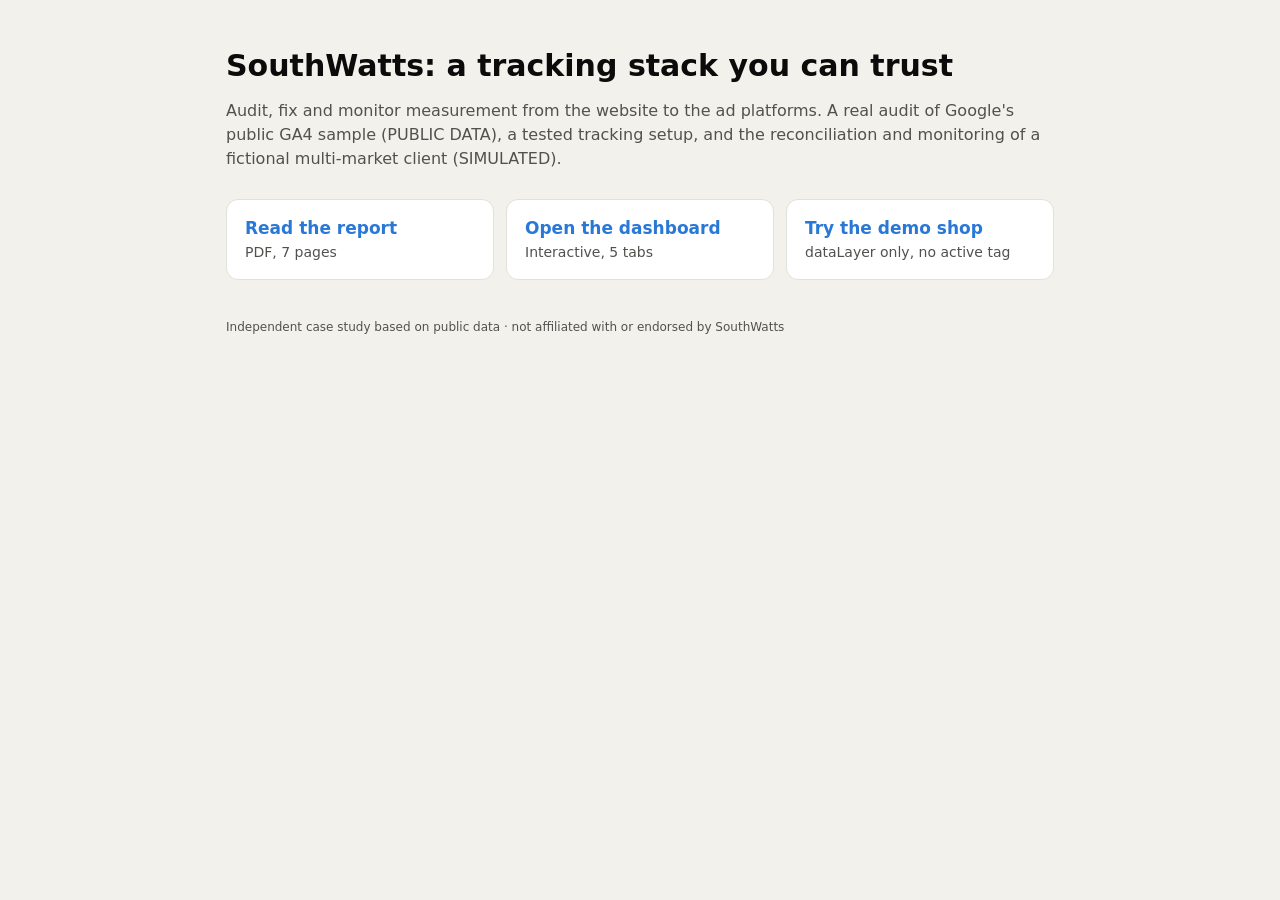
<file: site/index.html>
<!doctype html>
<html lang="en">
<head>
<meta charset="utf-8">
<meta name="viewport" content="width=device-width, initial-scale=1">
<title>SouthWatts tracking case study</title>
<meta name="description" content="Independent case study: real GA4 audit, tested tracking setup, platform reconciliation and monitoring of a simulated multi-market client.">
<style>
:root { --bg:#F3F1EC; --card:#FFFFFF; --ink:#0B0B0B; --muted:#52514E; --line:#E1E0D9; --accent:#2A78D6; }
@media (prefers-color-scheme: dark) { :root:not([data-theme="light"]) { --bg:#141413; --card:#1D1D1B; --ink:#F0EFEC; --muted:#C3C2B7; --line:#33322F; --accent:#3987E5; } }
* { box-sizing:border-box; }
body { margin:0; font-family:'Segoe UI', system-ui, sans-serif; background:var(--bg); color:var(--ink); }
main { max-width:860px; margin:0 auto; padding:48px 16px; }
h1 { font-size:30px; margin:0 0 8px; } p { color:var(--muted); line-height:1.5; }
.buttons { display:grid; grid-template-columns:repeat(auto-fit, minmax(min(100%, 220px), 1fr)); gap:12px; margin:28px 0; }
a.btn { display:block; background:var(--card); border:1px solid var(--line); border-radius:12px; padding:18px; text-decoration:none; color:var(--ink); }
a.btn:hover { border-color:var(--accent); } a.btn b { display:block; font-size:17px; margin-bottom:4px; color:var(--accent); } a.btn span { font-size:14px; color:var(--muted); }
footer { font-size:12px; color:var(--muted); margin-top:40px; }
</style>
</head>
<body>
<main>
<h1>SouthWatts: a tracking stack you can trust</h1>
<p>Audit, fix and monitor measurement from the website to the ad platforms. A real audit of Google's public GA4 sample (PUBLIC DATA),
a tested tracking setup, and the reconciliation and monitoring of a fictional multi-market client (SIMULATED).</p>
<div class="buttons">
  <a class="btn" href="report/southwatts_tracking_case_study.pdf"><b>Read the report</b><span>PDF, 7 pages</span></a>
  <a class="btn" href="dashboard/"><b>Open the dashboard</b><span>Interactive, 5 tabs</span></a>
  <a class="btn" href="demo-shop/"><b>Try the demo shop</b><span>dataLayer only, no active tag</span></a>
</div>
<footer>Independent case study based on public data · not affiliated with or endorsed by SouthWatts</footer>
</main>
</body>
</html>
</file>
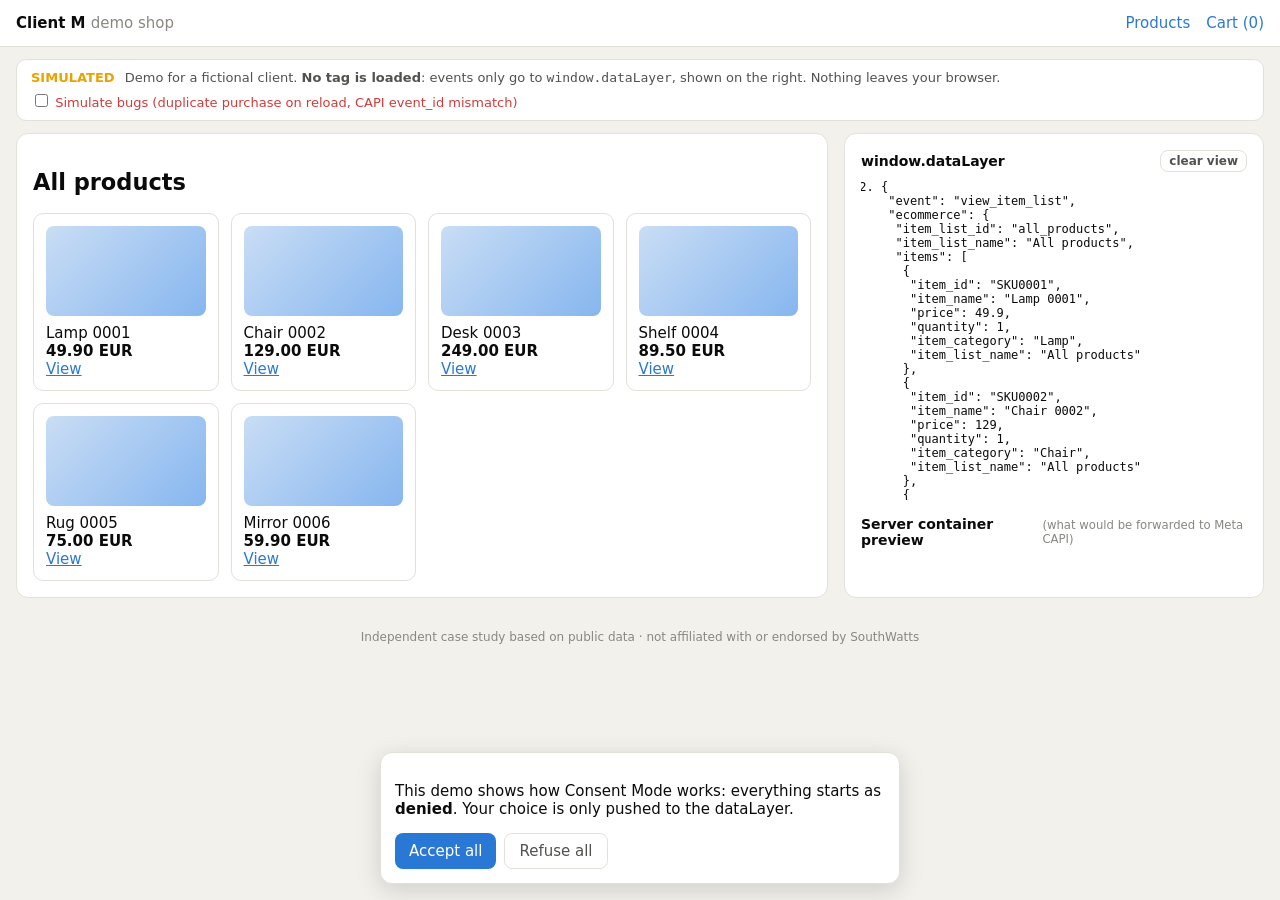
<file: site/demo-shop/index.html>
<!doctype html>
<html lang="en">
<head>
<meta charset="utf-8">
<meta name="viewport" content="width=device-width, initial-scale=1">
<title>Client M demo shop</title>
<meta name="description" content="Static demo shop for a fictional client. It pushes the tracking plan's events into window.dataLayer. No tag is active and nothing is sent anywhere.">
<link rel="stylesheet" href="shop.css">
</head>
<body>
<header class="top">
  <a class="brand" href="#/list">Client M <span>demo shop</span></a>
  <nav><a href="#/list">Products</a><a href="#/cart" id="cart-link">Cart (0)</a></nav>
</header>

<div class="notice">
  <strong>SIMULATED</strong> Demo for a fictional client. <strong>No tag is loaded</strong>: events only go to <code>window.dataLayer</code>, shown on the right. Nothing leaves your browser.
  <label class="bug"><input type="checkbox" id="bug-toggle"> Simulate bugs (duplicate purchase on reload, CAPI event_id mismatch)</label>
</div>

<main class="layout">
  <section id="view" aria-live="polite"></section>
  <aside class="panel">
    <h2>window.dataLayer <button id="clear-log" type="button">clear view</button></h2>
    <ol id="dl-log"></ol>
    <h2>Server container preview <small>(what would be forwarded to Meta CAPI)</small></h2>
    <ol id="srv-log"></ol>
  </aside>
</main>

<div id="consent" class="consent" role="dialog" aria-label="Cookie consent" hidden>
  <p>This demo shows how Consent Mode works: everything starts as <b>denied</b>. Your choice is only pushed to the dataLayer.</p>
  <div><button id="consent-accept" type="button">Accept all</button><button id="consent-deny" type="button" class="ghost">Refuse all</button></div>
</div>

<footer class="foot">Independent case study based on public data · not affiliated with or endorsed by SouthWatts</footer>
<script src="shop.js"></script>
</body>
</html>
</file>
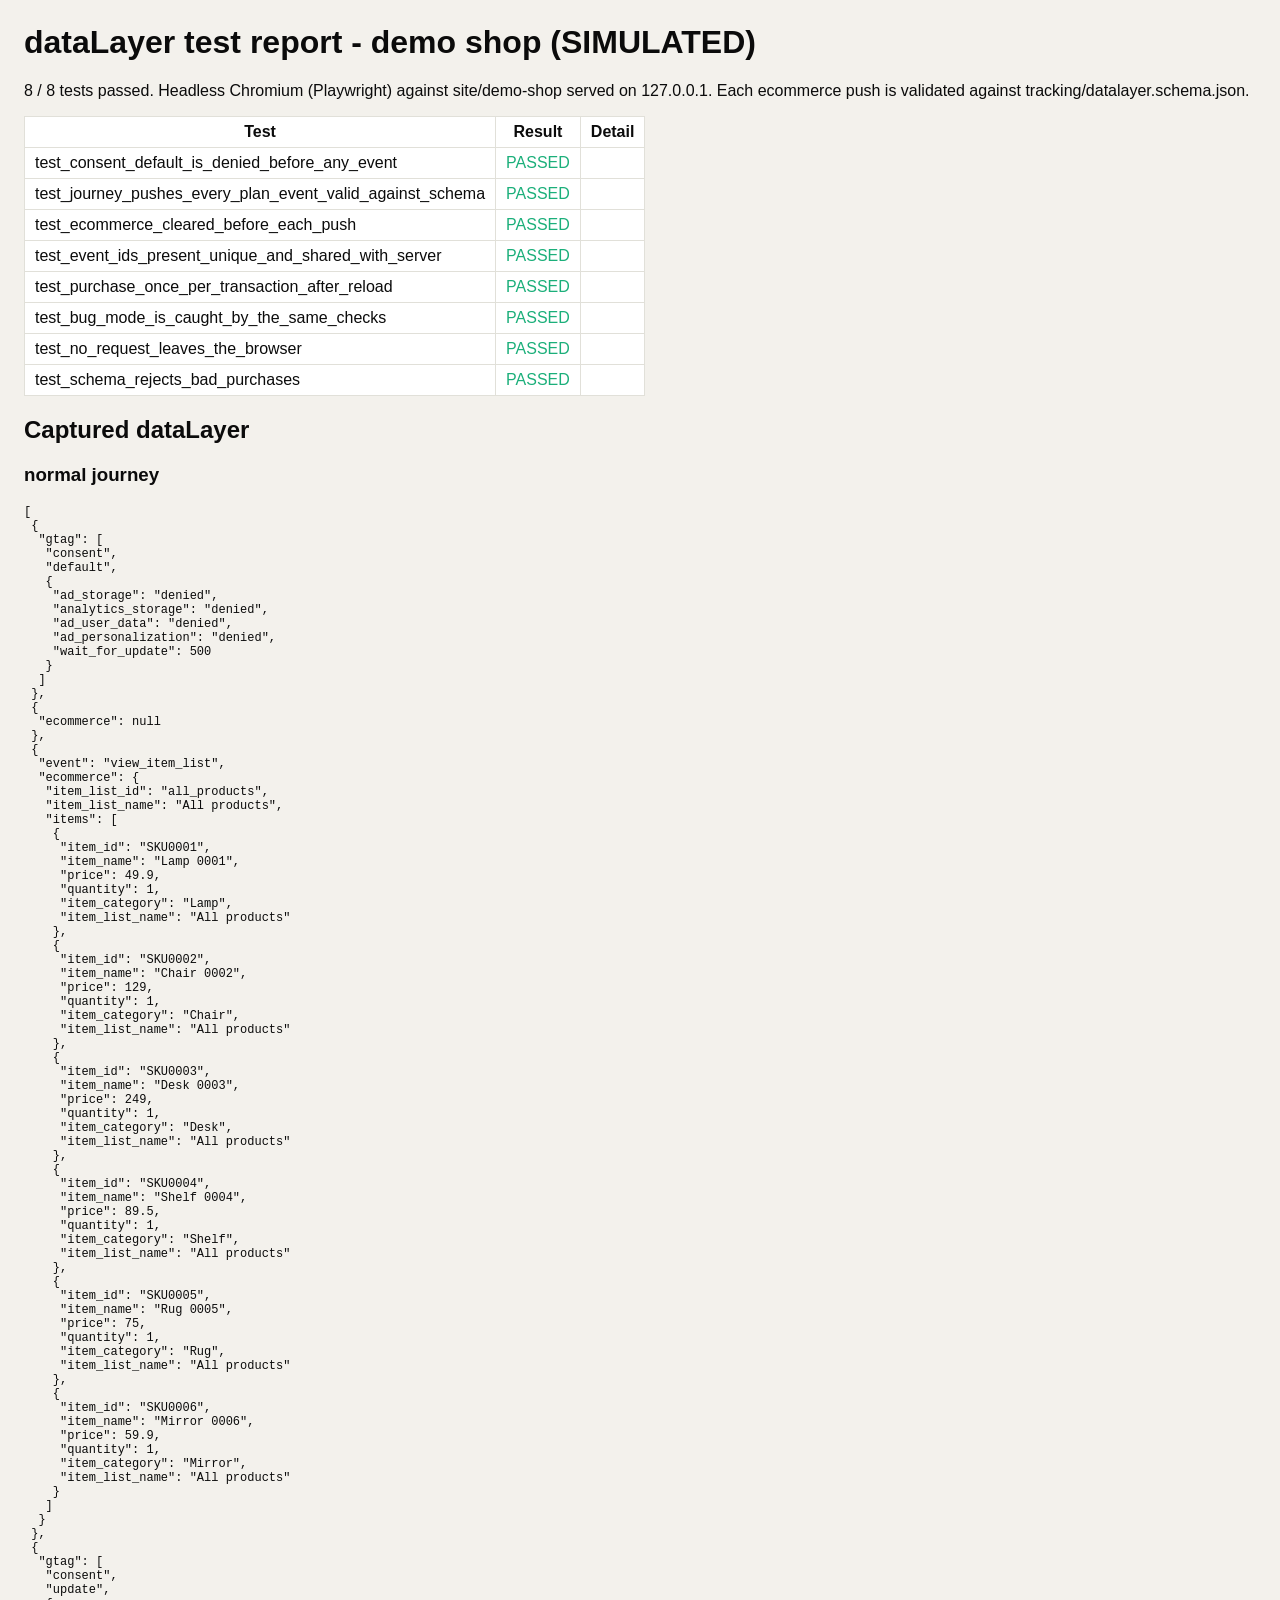
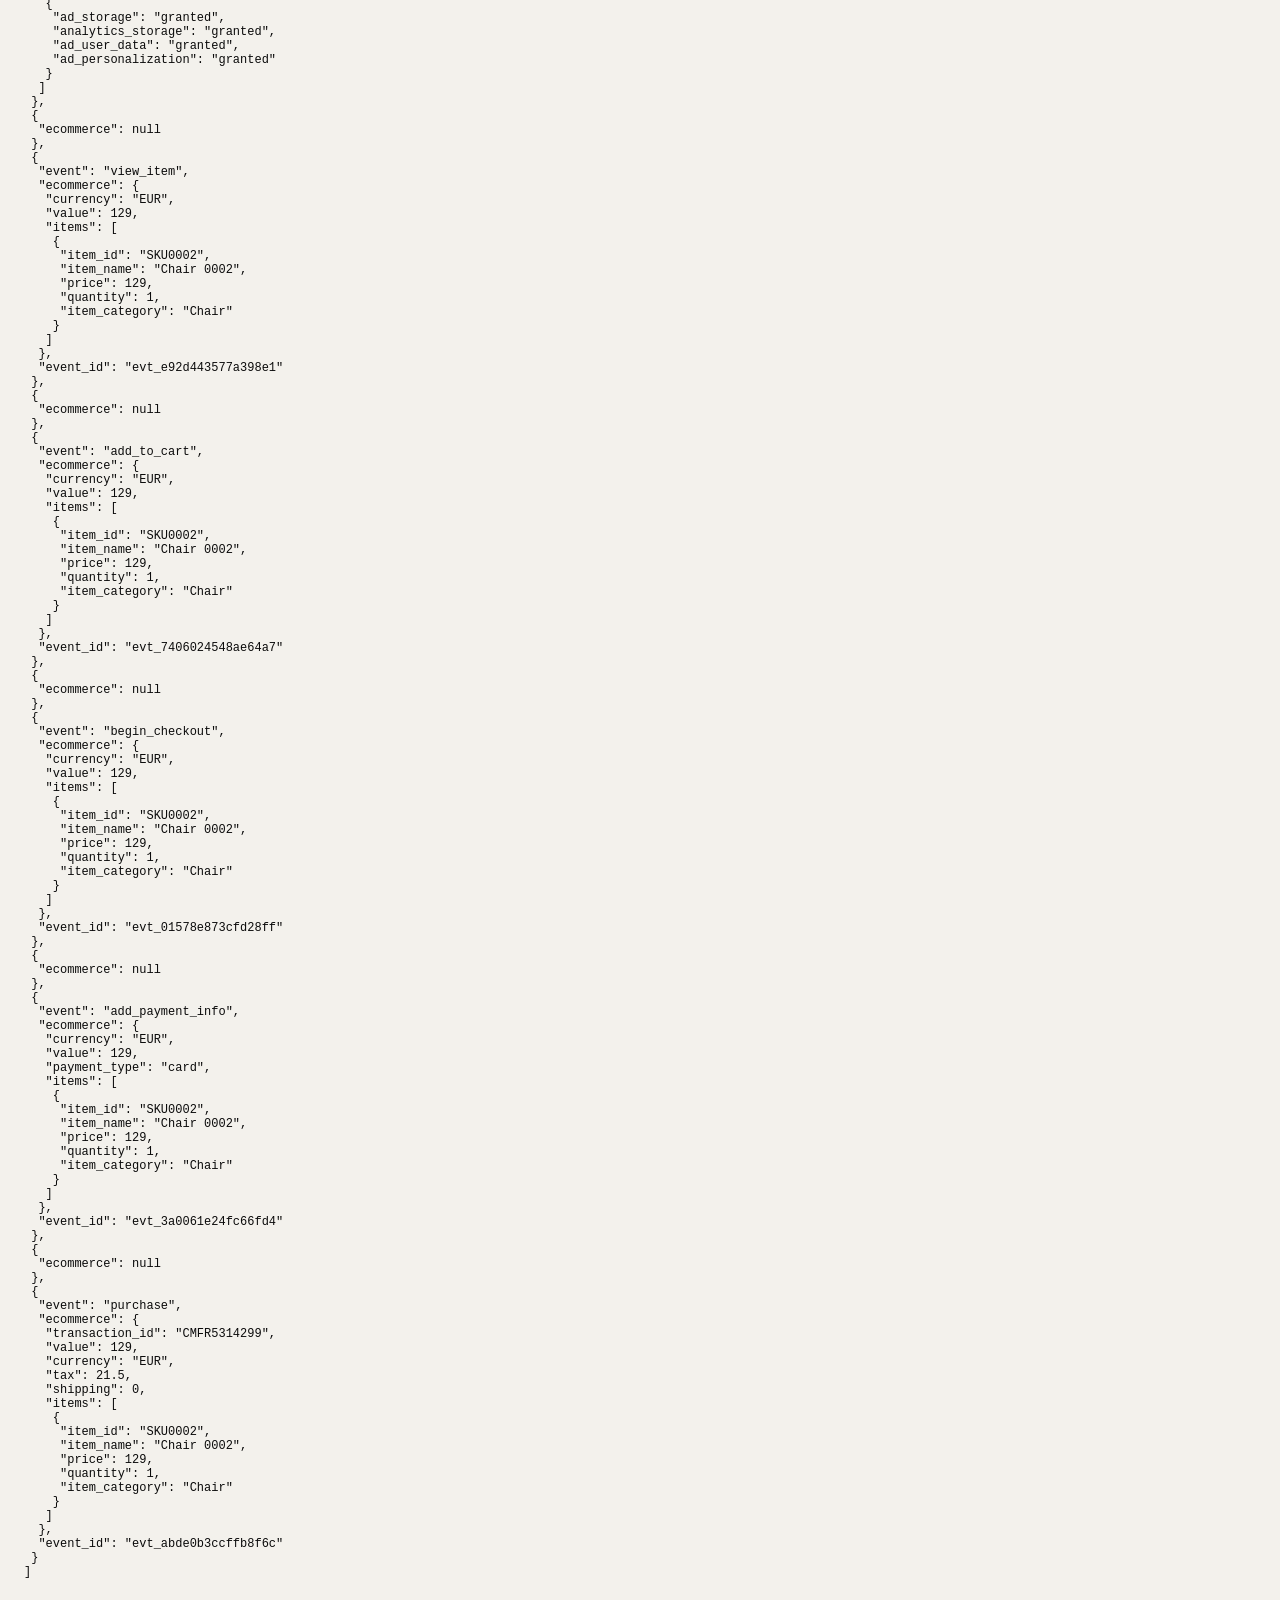
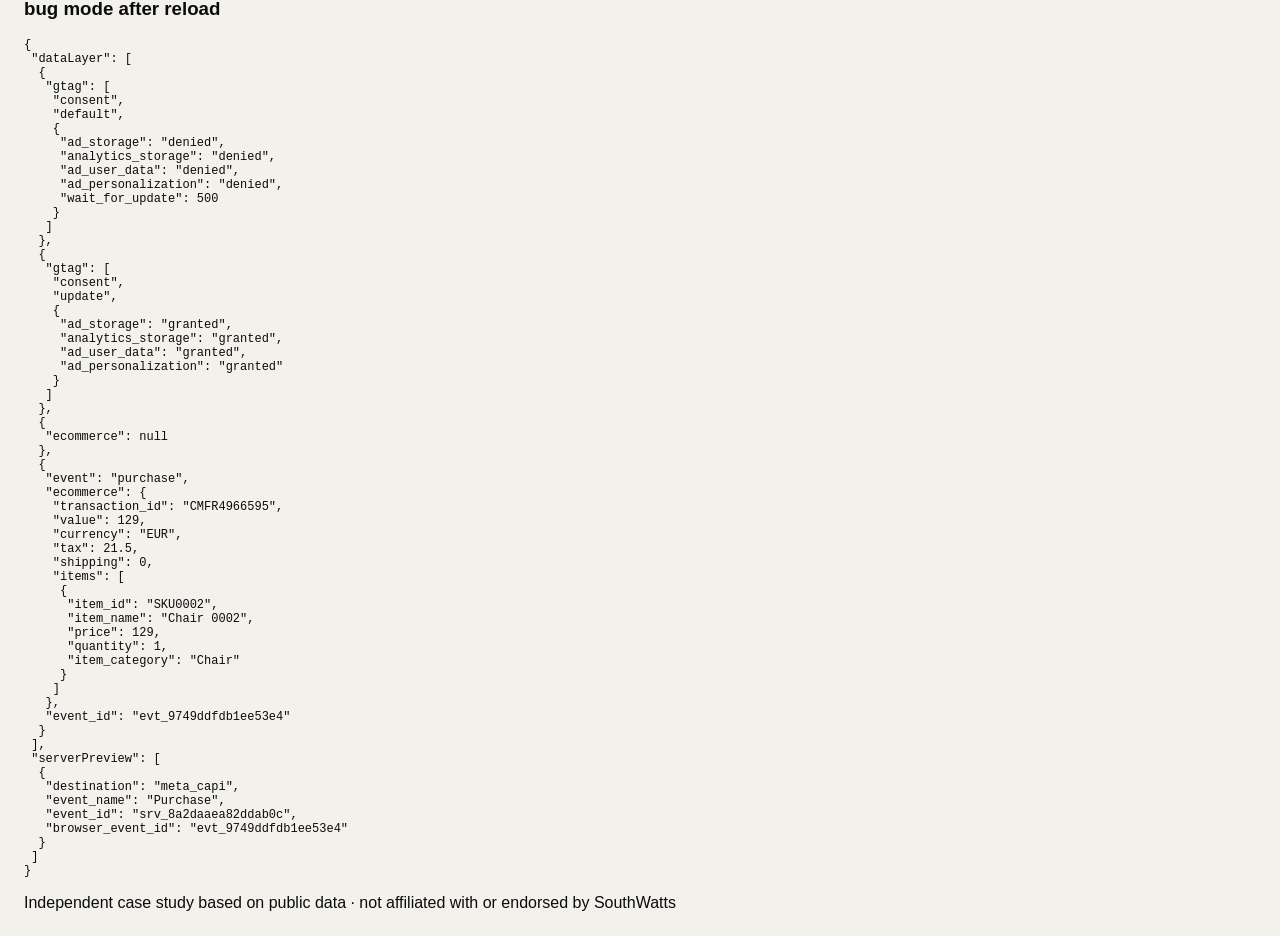
<file: tests/report.html>
<!doctype html><html lang="en"><head><meta charset="utf-8"><title>dataLayer test report</title>
<style>body{font-family:'Segoe UI',sans-serif;background:#F3F1EC;margin:24px;color:#0B0B0B}table{border-collapse:collapse;background:#fff}
td,th{border:1px solid #E1E0D9;padding:6px 10px;vertical-align:top}.passed td:nth-child(2){color:#1BAF7A}.failed td:nth-child(2){color:#D03B3B}
pre{white-space:pre-wrap;font-size:12px;margin:0}</style></head><body>
<h1>dataLayer test report - demo shop (SIMULATED)</h1>
<p>8 / 8 tests passed. Headless Chromium (Playwright) against site/demo-shop served on 127.0.0.1.
Each ecommerce push is validated against tracking/datalayer.schema.json.</p>
<table><tr><th>Test</th><th>Result</th><th>Detail</th></tr><tr class='passed'><td>test_consent_default_is_denied_before_any_event</td><td>PASSED</td><td><pre></pre></td></tr><tr class='passed'><td>test_journey_pushes_every_plan_event_valid_against_schema</td><td>PASSED</td><td><pre></pre></td></tr><tr class='passed'><td>test_ecommerce_cleared_before_each_push</td><td>PASSED</td><td><pre></pre></td></tr><tr class='passed'><td>test_event_ids_present_unique_and_shared_with_server</td><td>PASSED</td><td><pre></pre></td></tr><tr class='passed'><td>test_purchase_once_per_transaction_after_reload</td><td>PASSED</td><td><pre></pre></td></tr><tr class='passed'><td>test_bug_mode_is_caught_by_the_same_checks</td><td>PASSED</td><td><pre></pre></td></tr><tr class='passed'><td>test_no_request_leaves_the_browser</td><td>PASSED</td><td><pre></pre></td></tr><tr class='passed'><td>test_schema_rejects_bad_purchases</td><td>PASSED</td><td><pre></pre></td></tr></table><h2>Captured dataLayer</h2><h3>normal journey</h3><pre>[
 {
  &quot;gtag&quot;: [
   &quot;consent&quot;,
   &quot;default&quot;,
   {
    &quot;ad_storage&quot;: &quot;denied&quot;,
    &quot;analytics_storage&quot;: &quot;denied&quot;,
    &quot;ad_user_data&quot;: &quot;denied&quot;,
    &quot;ad_personalization&quot;: &quot;denied&quot;,
    &quot;wait_for_update&quot;: 500
   }
  ]
 },
 {
  &quot;ecommerce&quot;: null
 },
 {
  &quot;event&quot;: &quot;view_item_list&quot;,
  &quot;ecommerce&quot;: {
   &quot;item_list_id&quot;: &quot;all_products&quot;,
   &quot;item_list_name&quot;: &quot;All products&quot;,
   &quot;items&quot;: [
    {
     &quot;item_id&quot;: &quot;SKU0001&quot;,
     &quot;item_name&quot;: &quot;Lamp 0001&quot;,
     &quot;price&quot;: 49.9,
     &quot;quantity&quot;: 1,
     &quot;item_category&quot;: &quot;Lamp&quot;,
     &quot;item_list_name&quot;: &quot;All products&quot;
    },
    {
     &quot;item_id&quot;: &quot;SKU0002&quot;,
     &quot;item_name&quot;: &quot;Chair 0002&quot;,
     &quot;price&quot;: 129,
     &quot;quantity&quot;: 1,
     &quot;item_category&quot;: &quot;Chair&quot;,
     &quot;item_list_name&quot;: &quot;All products&quot;
    },
    {
     &quot;item_id&quot;: &quot;SKU0003&quot;,
     &quot;item_name&quot;: &quot;Desk 0003&quot;,
     &quot;price&quot;: 249,
     &quot;quantity&quot;: 1,
     &quot;item_category&quot;: &quot;Desk&quot;,
     &quot;item_list_name&quot;: &quot;All products&quot;
    },
    {
     &quot;item_id&quot;: &quot;SKU0004&quot;,
     &quot;item_name&quot;: &quot;Shelf 0004&quot;,
     &quot;price&quot;: 89.5,
     &quot;quantity&quot;: 1,
     &quot;item_category&quot;: &quot;Shelf&quot;,
     &quot;item_list_name&quot;: &quot;All products&quot;
    },
    {
     &quot;item_id&quot;: &quot;SKU0005&quot;,
     &quot;item_name&quot;: &quot;Rug 0005&quot;,
     &quot;price&quot;: 75,
     &quot;quantity&quot;: 1,
     &quot;item_category&quot;: &quot;Rug&quot;,
     &quot;item_list_name&quot;: &quot;All products&quot;
    },
    {
     &quot;item_id&quot;: &quot;SKU0006&quot;,
     &quot;item_name&quot;: &quot;Mirror 0006&quot;,
     &quot;price&quot;: 59.9,
     &quot;quantity&quot;: 1,
     &quot;item_category&quot;: &quot;Mirror&quot;,
     &quot;item_list_name&quot;: &quot;All products&quot;
    }
   ]
  }
 },
 {
  &quot;gtag&quot;: [
   &quot;consent&quot;,
   &quot;update&quot;,
   {
    &quot;ad_storage&quot;: &quot;granted&quot;,
    &quot;analytics_storage&quot;: &quot;granted&quot;,
    &quot;ad_user_data&quot;: &quot;granted&quot;,
    &quot;ad_personalization&quot;: &quot;granted&quot;
   }
  ]
 },
 {
  &quot;ecommerce&quot;: null
 },
 {
  &quot;event&quot;: &quot;view_item&quot;,
  &quot;ecommerce&quot;: {
   &quot;currency&quot;: &quot;EUR&quot;,
   &quot;value&quot;: 129,
   &quot;items&quot;: [
    {
     &quot;item_id&quot;: &quot;SKU0002&quot;,
     &quot;item_name&quot;: &quot;Chair 0002&quot;,
     &quot;price&quot;: 129,
     &quot;quantity&quot;: 1,
     &quot;item_category&quot;: &quot;Chair&quot;
    }
   ]
  },
  &quot;event_id&quot;: &quot;evt_e92d443577a398e1&quot;
 },
 {
  &quot;ecommerce&quot;: null
 },
 {
  &quot;event&quot;: &quot;add_to_cart&quot;,
  &quot;ecommerce&quot;: {
   &quot;currency&quot;: &quot;EUR&quot;,
   &quot;value&quot;: 129,
   &quot;items&quot;: [
    {
     &quot;item_id&quot;: &quot;SKU0002&quot;,
     &quot;item_name&quot;: &quot;Chair 0002&quot;,
     &quot;price&quot;: 129,
     &quot;quantity&quot;: 1,
     &quot;item_category&quot;: &quot;Chair&quot;
    }
   ]
  },
  &quot;event_id&quot;: &quot;evt_7406024548ae64a7&quot;
 },
 {
  &quot;ecommerce&quot;: null
 },
 {
  &quot;event&quot;: &quot;begin_checkout&quot;,
  &quot;ecommerce&quot;: {
   &quot;currency&quot;: &quot;EUR&quot;,
   &quot;value&quot;: 129,
   &quot;items&quot;: [
    {
     &quot;item_id&quot;: &quot;SKU0002&quot;,
     &quot;item_name&quot;: &quot;Chair 0002&quot;,
     &quot;price&quot;: 129,
     &quot;quantity&quot;: 1,
     &quot;item_category&quot;: &quot;Chair&quot;
    }
   ]
  },
  &quot;event_id&quot;: &quot;evt_01578e873cfd28ff&quot;
 },
 {
  &quot;ecommerce&quot;: null
 },
 {
  &quot;event&quot;: &quot;add_payment_info&quot;,
  &quot;ecommerce&quot;: {
   &quot;currency&quot;: &quot;EUR&quot;,
   &quot;value&quot;: 129,
   &quot;payment_type&quot;: &quot;card&quot;,
   &quot;items&quot;: [
    {
     &quot;item_id&quot;: &quot;SKU0002&quot;,
     &quot;item_name&quot;: &quot;Chair 0002&quot;,
     &quot;price&quot;: 129,
     &quot;quantity&quot;: 1,
     &quot;item_category&quot;: &quot;Chair&quot;
    }
   ]
  },
  &quot;event_id&quot;: &quot;evt_3a0061e24fc66fd4&quot;
 },
 {
  &quot;ecommerce&quot;: null
 },
 {
  &quot;event&quot;: &quot;purchase&quot;,
  &quot;ecommerce&quot;: {
   &quot;transaction_id&quot;: &quot;CMFR5314299&quot;,
   &quot;value&quot;: 129,
   &quot;currency&quot;: &quot;EUR&quot;,
   &quot;tax&quot;: 21.5,
   &quot;shipping&quot;: 0,
   &quot;items&quot;: [
    {
     &quot;item_id&quot;: &quot;SKU0002&quot;,
     &quot;item_name&quot;: &quot;Chair 0002&quot;,
     &quot;price&quot;: 129,
     &quot;quantity&quot;: 1,
     &quot;item_category&quot;: &quot;Chair&quot;
    }
   ]
  },
  &quot;event_id&quot;: &quot;evt_abde0b3ccffb8f6c&quot;
 }
]</pre><h3>bug mode after reload</h3><pre>{
 &quot;dataLayer&quot;: [
  {
   &quot;gtag&quot;: [
    &quot;consent&quot;,
    &quot;default&quot;,
    {
     &quot;ad_storage&quot;: &quot;denied&quot;,
     &quot;analytics_storage&quot;: &quot;denied&quot;,
     &quot;ad_user_data&quot;: &quot;denied&quot;,
     &quot;ad_personalization&quot;: &quot;denied&quot;,
     &quot;wait_for_update&quot;: 500
    }
   ]
  },
  {
   &quot;gtag&quot;: [
    &quot;consent&quot;,
    &quot;update&quot;,
    {
     &quot;ad_storage&quot;: &quot;granted&quot;,
     &quot;analytics_storage&quot;: &quot;granted&quot;,
     &quot;ad_user_data&quot;: &quot;granted&quot;,
     &quot;ad_personalization&quot;: &quot;granted&quot;
    }
   ]
  },
  {
   &quot;ecommerce&quot;: null
  },
  {
   &quot;event&quot;: &quot;purchase&quot;,
   &quot;ecommerce&quot;: {
    &quot;transaction_id&quot;: &quot;CMFR4966595&quot;,
    &quot;value&quot;: 129,
    &quot;currency&quot;: &quot;EUR&quot;,
    &quot;tax&quot;: 21.5,
    &quot;shipping&quot;: 0,
    &quot;items&quot;: [
     {
      &quot;item_id&quot;: &quot;SKU0002&quot;,
      &quot;item_name&quot;: &quot;Chair 0002&quot;,
      &quot;price&quot;: 129,
      &quot;quantity&quot;: 1,
      &quot;item_category&quot;: &quot;Chair&quot;
     }
    ]
   },
   &quot;event_id&quot;: &quot;evt_9749ddfdb1ee53e4&quot;
  }
 ],
 &quot;serverPreview&quot;: [
  {
   &quot;destination&quot;: &quot;meta_capi&quot;,
   &quot;event_name&quot;: &quot;Purchase&quot;,
   &quot;event_id&quot;: &quot;srv_8a2daaea82ddab0c&quot;,
   &quot;browser_event_id&quot;: &quot;evt_9749ddfdb1ee53e4&quot;
  }
 ]
}</pre>
<p>Independent case study based on public data · not affiliated with or endorsed by SouthWatts</p></body></html>
</file>
<file: site/demo-shop/shop.css>
:root { --bg:#F3F1EC; --card:#FFFFFF; --ink:#0B0B0B; --ink2:#52514E; --muted:#898781; --line:#E1E0D9; --blue:#2A78D6; --red:#D03B3B; --amber:#EDA100; }
@media (prefers-color-scheme: dark) { :root:not([data-theme="light"]) { --bg:#171716; --card:#222220; --ink:#F3F1EC; --ink2:#C9C7C0; --muted:#9A988F; --line:#3A3936; } }
* { box-sizing: border-box; }
body { margin:0; font-family:"Segoe UI", system-ui, sans-serif; background:var(--bg); color:var(--ink); font-size:15px; }
a { color:var(--blue); }
.top { display:flex; justify-content:space-between; align-items:center; padding:14px 16px; background:var(--card); border-bottom:1px solid var(--line); }
.brand { font-weight:700; text-decoration:none; color:var(--ink); } .brand span { font-weight:400; color:var(--muted); }
nav a { margin-left:16px; text-decoration:none; }
.notice { margin:12px 16px; padding:10px 14px; background:var(--card); border:1px solid var(--line); border-radius:10px; font-size:13px; color:var(--ink2); }
.notice strong:first-child { color:var(--amber); margin-right:6px; }
.bug { display:block; margin-top:6px; color:var(--red); }
.layout { display:grid; grid-template-columns: minmax(0,1fr) minmax(0,420px); gap:16px; padding:0 16px 16px; }
@media (max-width: 860px) { .layout { grid-template-columns: 1fr; } }
#view, .panel { background:var(--card); border:1px solid var(--line); border-radius:12px; padding:16px; min-width:0; }
.grid { display:grid; grid-template-columns:repeat(auto-fill, minmax(150px,1fr)); gap:12px; }
.card { border:1px solid var(--line); border-radius:10px; padding:12px; }
.thumb { height:90px; border-radius:8px; background:linear-gradient(135deg, #C9DDF5, #86B6EF); margin-bottom:8px; }
.price { font-weight:600; }
button { font:inherit; background:var(--blue); color:#fff; border:0; border-radius:8px; padding:8px 14px; cursor:pointer; }
button.ghost { background:transparent; color:var(--ink2); border:1px solid var(--line); }
.panel h2 { font-size:14px; margin:0 0 8px; display:flex; justify-content:space-between; align-items:center; gap:8px; }
.panel h2 small { font-weight:400; color:var(--muted); }
.panel h2 button { font-size:12px; padding:3px 8px; background:transparent; color:var(--ink2); border:1px solid var(--line); }
.panel ol { margin:0 0 16px; padding-left:20px; max-height:320px; overflow:auto; font-family:Consolas, monospace; font-size:12px; }
.panel li { margin-bottom:6px; white-space:pre-wrap; word-break:break-word; }
.panel li.warn { color:var(--red); }
.consent { position:fixed; left:16px; right:16px; bottom:16px; max-width:520px; margin:auto; background:var(--card); border:1px solid var(--line); border-radius:12px; padding:14px; box-shadow:0 6px 24px rgba(0,0,0,.15); }
.consent div { display:flex; gap:8px; }
.foot { text-align:center; color:var(--muted); font-size:12px; padding:16px; }
table { width:100%; border-collapse:collapse; } td { padding:6px 0; border-bottom:1px solid var(--line); }
</file>
